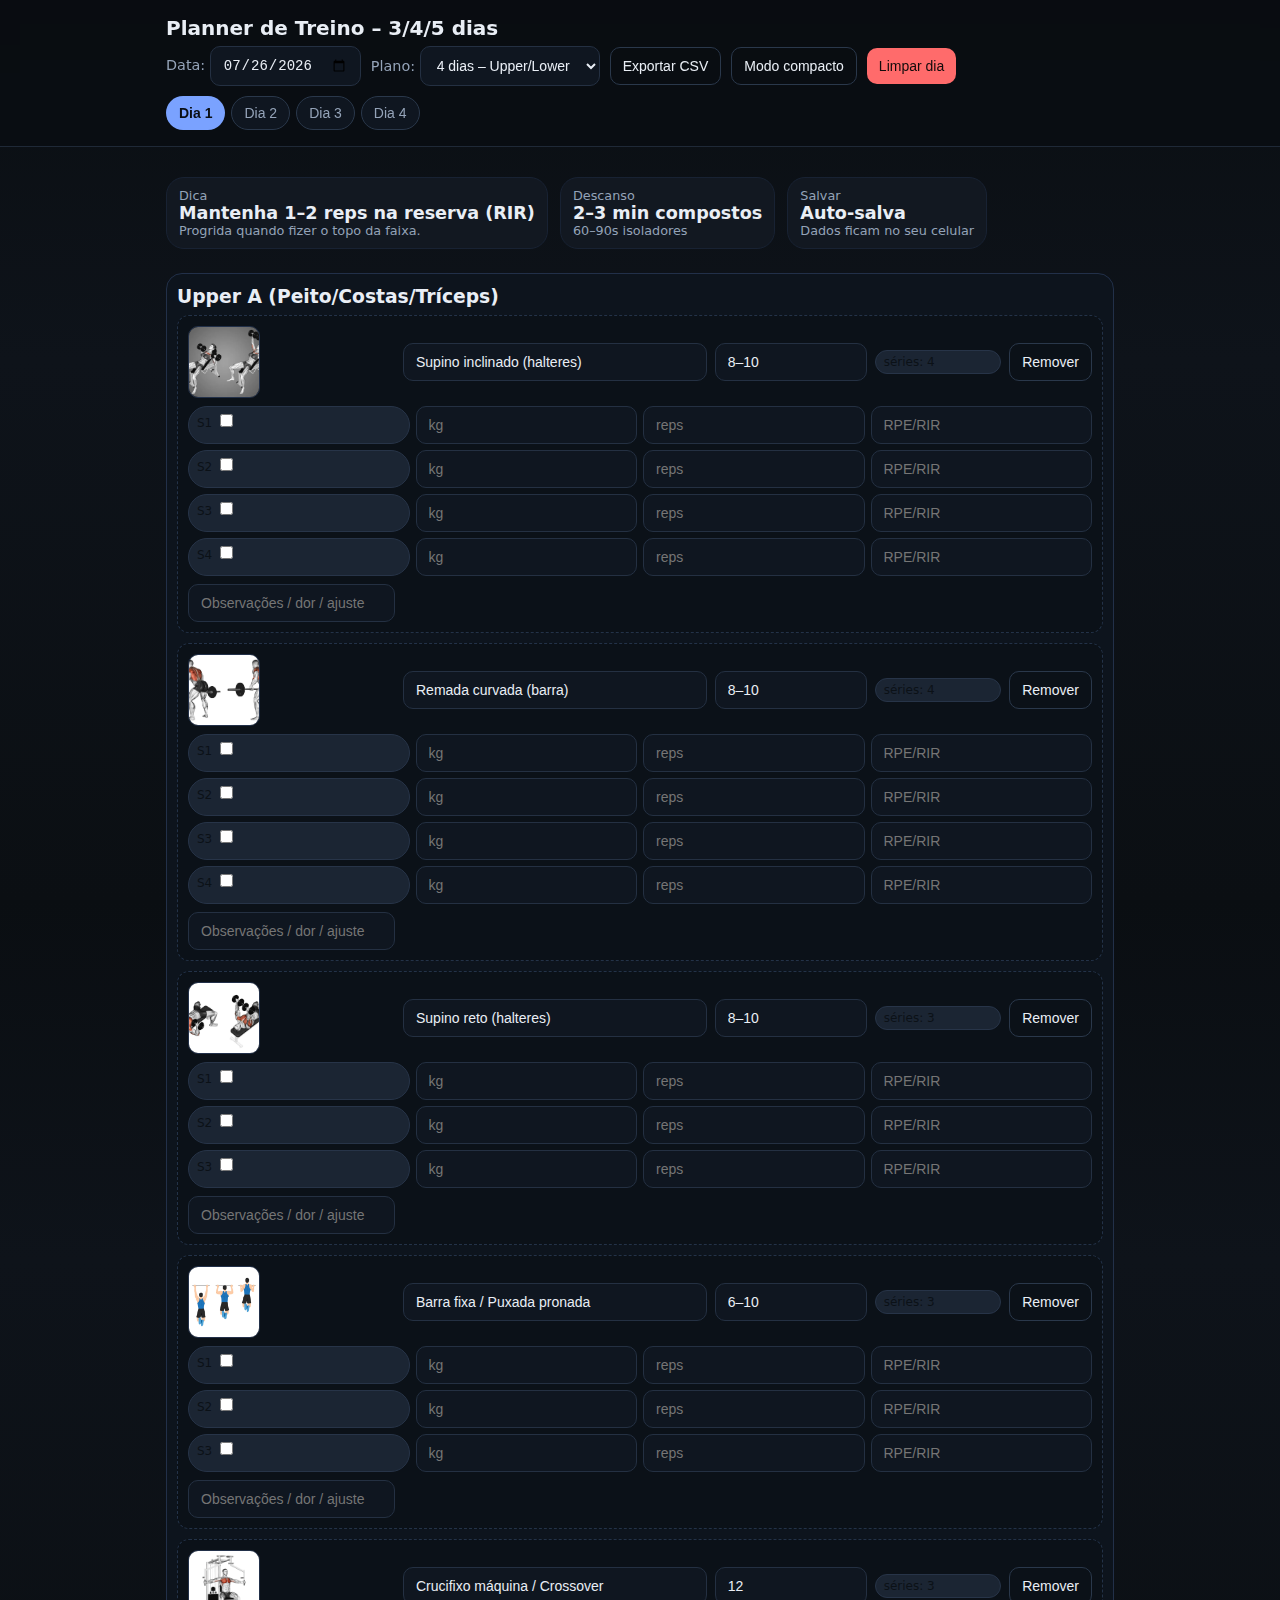
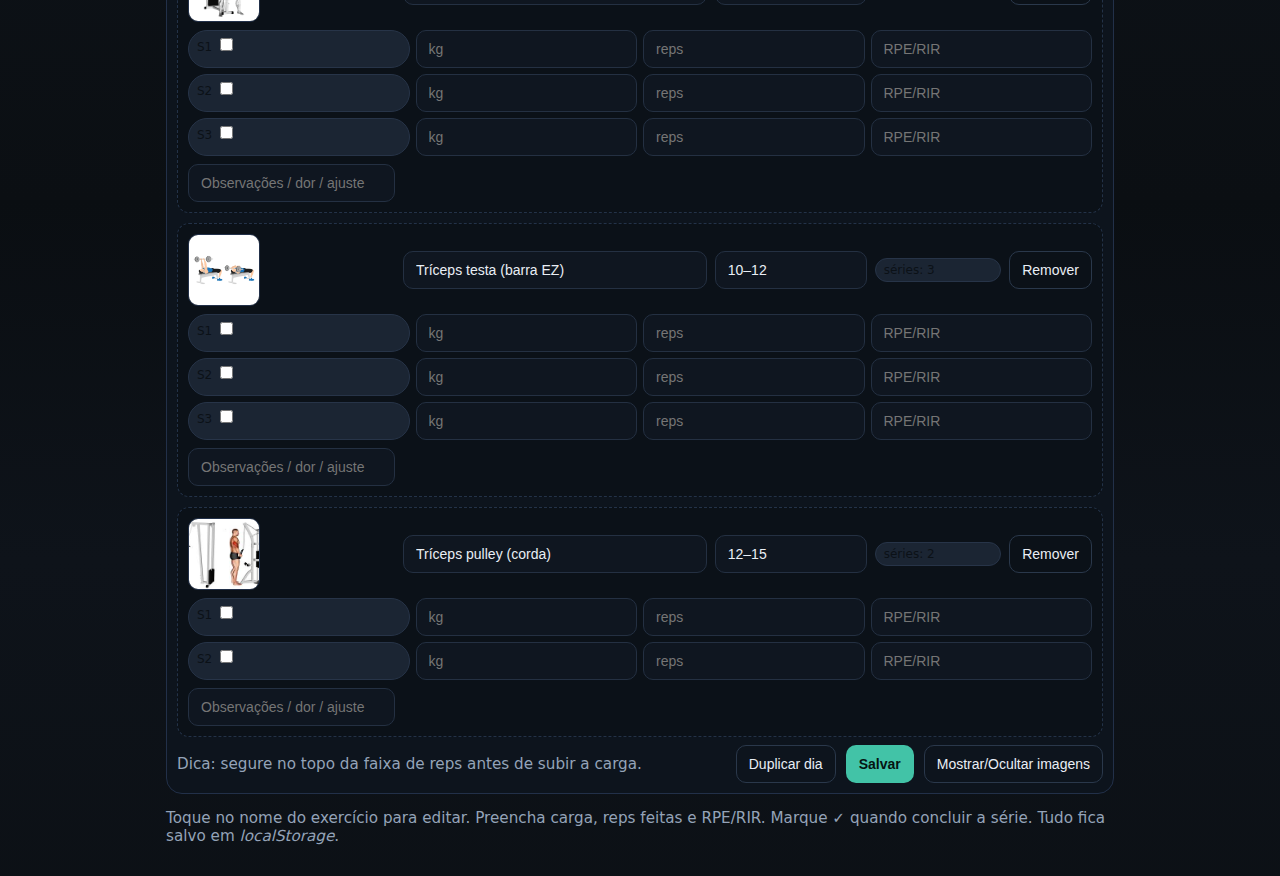
<file: index.html>
<!DOCTYPE html>
<html lang="pt-BR">
<head>
  <meta charset="utf-8" />
  <meta name="viewport" content="width=device-width, initial-scale=1" />
  <title>Planner de Treino – 3/4/5 dias (PWA)</title>
  <meta name="theme-color" content="#0b0f13">
  <meta name="apple-mobile-web-app-capable" content="yes">
  <link rel="manifest" href="manifest.webmanifest">
  <link rel="apple-touch-icon" href="icons/icon-192.png">
  <link rel="stylesheet" href="style.css" />
</head>
<body>
  <header>
    <div class="wrap">
      <h1>Planner de Treino – 3/4/5 dias</h1>
      <div class="row">
        <label class="muted">Data:
          <input type="date" id="datePick" />
        </label>
        <label class="muted">Plano:
          <select id="planPick">
            <option value="3d">3 dias – Full Body</option>
            <option value="4d" selected>4 dias – Upper/Lower</option>
            <option value="5d">5 dias – U/L + extra</option>
          </select>
        </label>
        <button id="exportCsv" class="ghost">Exportar CSV</button>
        <button id="compactBtn" class="ghost">Modo compacto</button>
        <button id="clearDay" class="danger">Limpar dia</button>
        <span class="muted" id="saveFlag"> </span>
      </div>
      <div class="tabs" id="tabs"></div>
    </div>
  </header>

  <main class="wrap">
    <section class="kpi">
      <div class="card"><div class="small">Dica</div><strong>Mantenha 1–2 reps na reserva (RIR)</strong><div class="small">Progrida quando fizer o topo da faixa.</div></div>
      <div class="card"><div class="small">Descanso</div><strong>2–3 min compostos</strong><div class="small">60–90s isoladores</div></div>
      <div class="card"><div class="small">Salvar</div><strong>Auto-salva</strong><div class="small">Dados ficam no seu celular</div></div>
    </section>

    <section id="days"></section>

    <p class="hint">
      Toque no nome do exercício para editar. Preencha carga, reps feitas e RPE/RIR.
      Marque ✓ quando concluir a série. Tudo fica salvo em <em>localStorage</em>.
    </p>
  </main>

  <script src="script.js"></script>
  <script src="register-sw.js"></script>
</body>
</html>
</file>
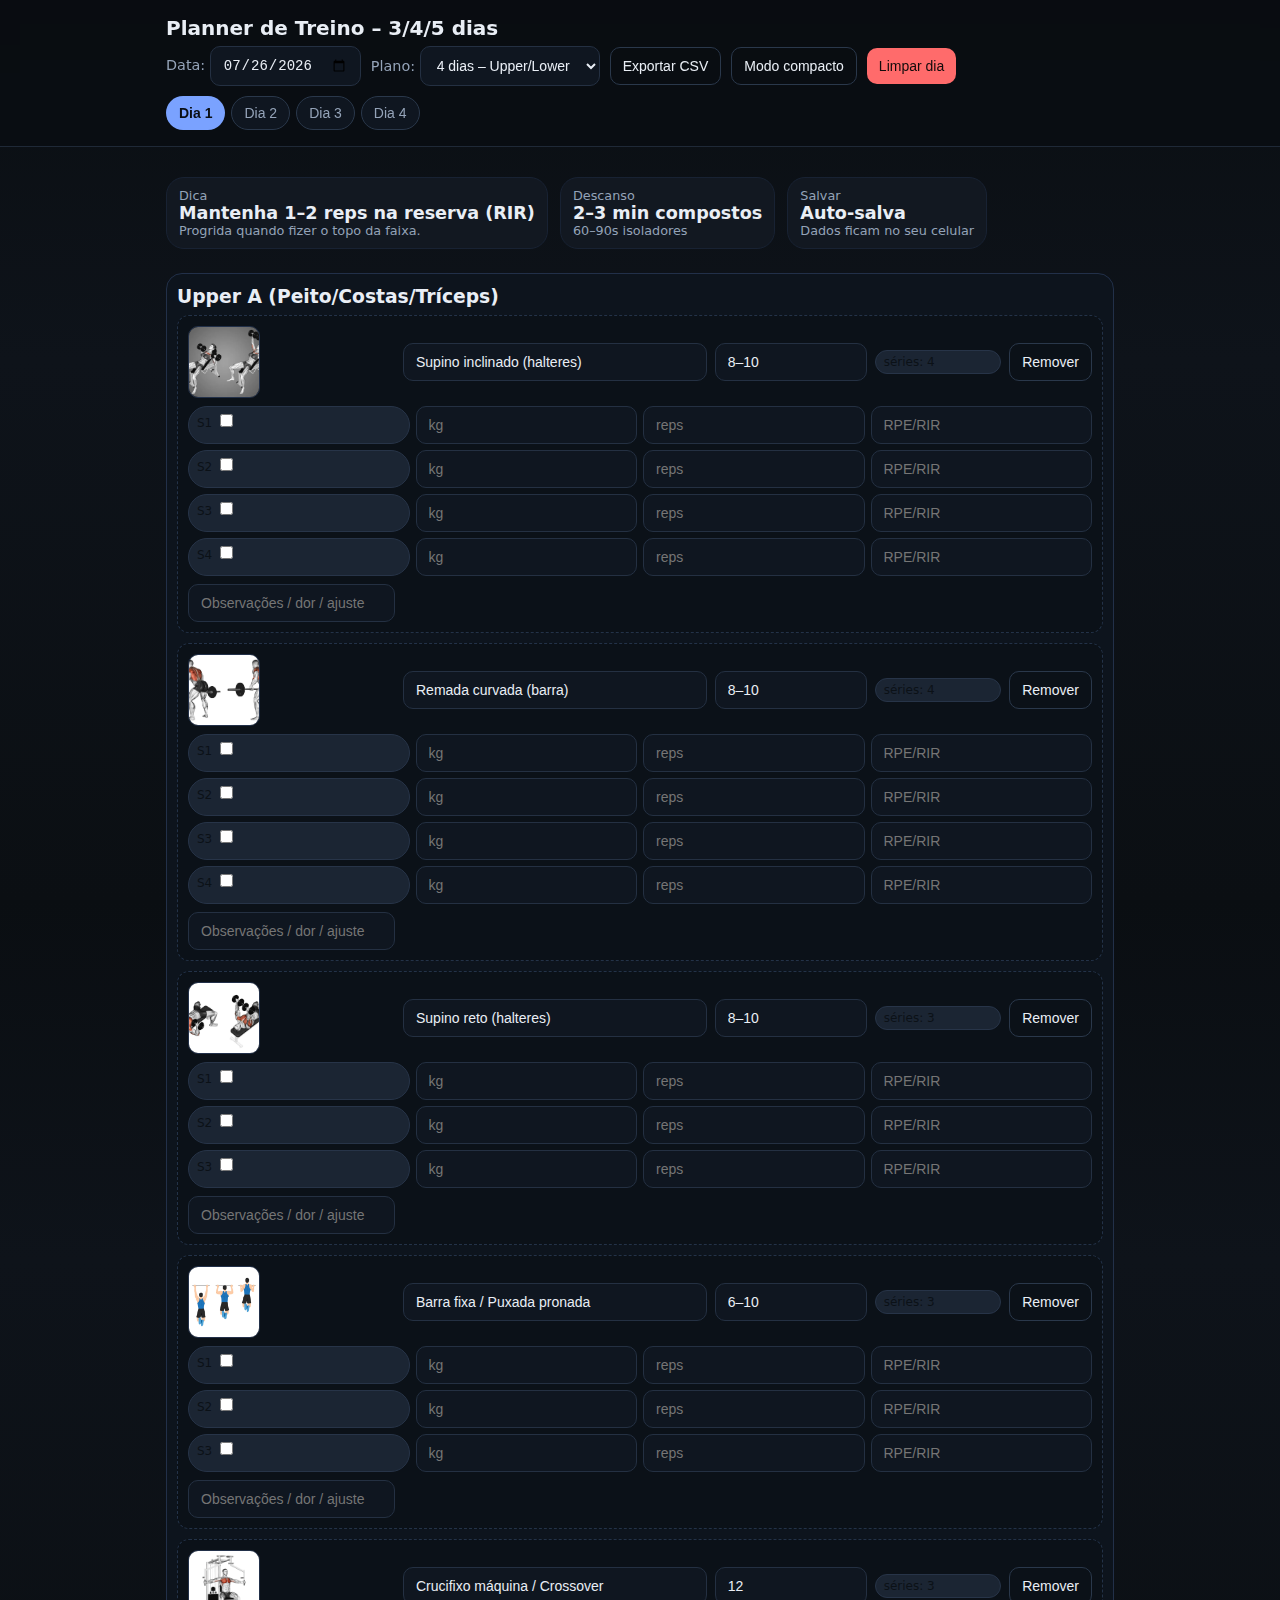
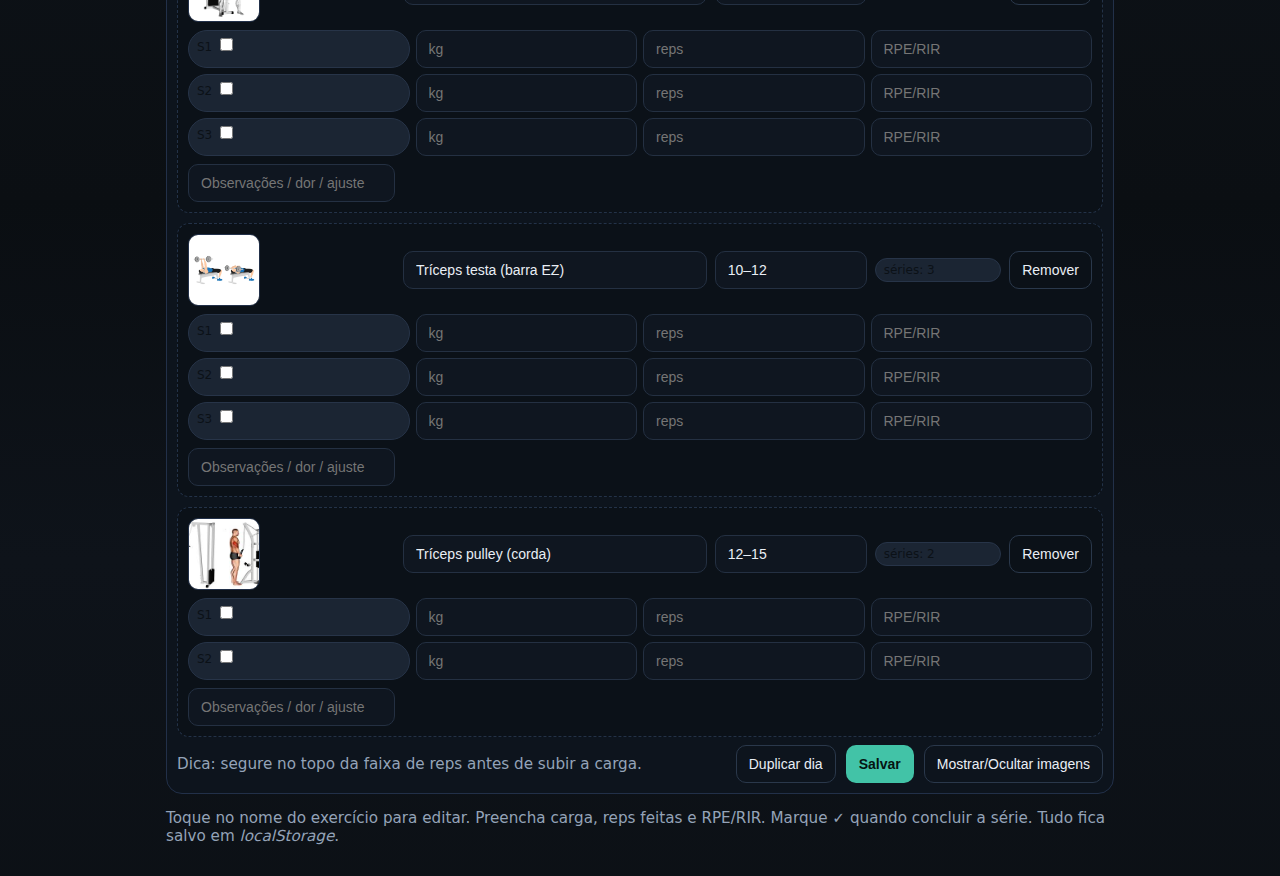
<file: treino.html>
<!DOCTYPE html>
<html lang="pt-BR">
<head>
  <meta charset="utf-8" />
  <meta name="viewport" content="width=device-width, initial-scale=1" />
  <meta name="theme-color" content="#0b0f13">
  <meta name="apple-mobile-web-app-capable" content="yes">
  <title>Planner de Treino – 3/4/5 dias</title>
  <link rel="stylesheet" href="style.css" />
</head>
<body>
  <header>
    <div class="wrap">
      <h1>Planner de Treino – 3/4/5 dias</h1>
      <div class="row">
        <label class="muted">Data:
          <input type="date" id="datePick" />
        </label>
        <label class="muted">Plano:
          <select id="planPick">
            <option value="3d">3 dias – Full Body</option>
            <option value="4d" selected>4 dias – Upper/Lower</option>
            <option value="5d">5 dias – U/L + extra</option>
          </select>
        </label>
        <button id="exportCsv" class="ghost">Exportar CSV</button>
        <button id="compactBtn" class="ghost">Modo compacto</button>
        <button id="clearDay" class="danger">Limpar dia</button>
        <span class="muted" id="saveFlag"> </span>
      </div>
      <div class="tabs" id="tabs"></div>
    </div>
  </header>

  <main class="wrap">
    <section class="kpi">
      <div class="card"><div class="small">Dica</div><strong>Mantenha 1–2 reps na reserva (RIR)</strong><div class="small">Progrida quando fizer o topo da faixa.</div></div>
      <div class="card"><div class="small">Descanso</div><strong>2–3 min compostos</strong><div class="small">60–90s isoladores</div></div>
      <div class="card"><div class="small">Salvar</div><strong>Auto-salva</strong><div class="small">Dados ficam no seu celular</div></div>
    </section>

    <section id="days"></section>

    <p class="hint">
      Toque no nome do exercício para editar. Preencha carga, reps feitas e RPE/RIR.
      Marque ✓ quando concluir a série. Tudo fica salvo em <em>localStorage</em>.
    </p>
  </main>

  <script src="script.js"></script>
</body>
</html>
</file>
<file: style.css>
:root{
  --bg:#0b0f13; --card:#121821; --ink:#e9eef5; --muted:#94a3b8; --acc:#42c3a7; --acc2:#7aa2ff; --danger:#ff6b6b;
}
*{box-sizing:border-box}
html,body{height:100%}
body{margin:0;background:linear-gradient(180deg,#0a0e12,#0e131a 40%,#0b0f13);color:var(--ink);font-family:system-ui,-apple-system,Segoe UI,Roboto,Inter,Helvetica,Arial,sans-serif}
header{position:sticky;top:0;z-index:5;background:rgba(9,13,18,.8);backdrop-filter:blur(8px);border-bottom:1px solid #1f2937}
.wrap{max-width:980px;margin:0 auto;padding:16px}
h1{font-size:1.25rem;margin:0 0 6px}
.muted{color:var(--muted);font-size:.9rem}
.row{display:flex;gap:10px;flex-wrap:wrap;align-items:center}
input,select,button{background:#0f1620;border:1px solid #243042;color:var(--ink);padding:10px 12px;border-radius:10px;font-size:14px}
button{cursor:pointer}
button.primary{background:var(--acc);border-color:transparent;color:#051412;font-weight:700}
button.ghost{background:transparent;border-color:#2a384b}
button.danger{background:var(--danger);color:#120b0b;border:none}
.tabs{display:flex;gap:6px;margin-top:10px;flex-wrap:wrap}
.tab{padding:8px 12px;border:1px solid #2a384b;border-radius:999px;color:var(--muted);cursor:pointer}
.tab.active{background:var(--acc2);border-color:transparent;color:#0a0f15;font-weight:700}
.card{background:var(--card);border:1px solid #182233;border-radius:18px;padding:12px;margin:14px 0}
.day{border:1px solid #223049;border-radius:16px;padding:10px;margin:10px 0;background:#0d141d}
.day h3{margin:2px 0 8px}
.ex{display:grid;grid-template-columns:auto 1.2fr .6fr .5fr auto;gap:8px;align-items:center;padding:10px;border-radius:12px;border:1px dashed #233248;background:#0b1118}
.ex + .ex{margin-top:10px}
.ex input[type="text"], .ex input[type="number"]{width:100%}
.ex .sets{display:grid;grid-template-columns:repeat(4,minmax(80px,1fr));gap:6px;grid-column:1/-1}
.badge{font-size:.75rem;color:#0b1117;background:#1b2533;border:1px solid #273448;padding:4px 8px;border-radius:999px}
.thumb{width:72px;height:72px;border-radius:10px;object-fit:cover;border:1px solid #223049;background:#0d141d}
.hide-thumb .thumb{display:none}
.footer{display:flex;gap:8px;flex-wrap:wrap;justify-content:space-between;align-items:center;margin-top:8px}
.hint{font-size:.95rem;color:var(--muted)}
.kpi{display:flex;gap:12px;flex-wrap:wrap}
.kpi .card{padding:10px 12px}
.kpi strong{font-size:1.1rem}
.small{font-size:.8rem;color:var(--muted)}
.divider{height:1px;background:#1d2736;margin:10px 0}
body.compact .wrap{padding:10px}
body.compact .card{padding:8px;border-radius:12px}
body.compact input, body.compact select, body.compact button{padding:8px;border-radius:8px;font-size:13px}
body.compact .ex{padding:8px}
body.compact .badge{padding:3px 6px}
@media (max-width:720px){
  .ex{grid-template-columns:auto 1fr .6fr auto}
  .ex .sets{grid-template-columns:repeat(2,minmax(80px,1fr));}
}


/* Touch-friendly no mobile */
@media (max-width: 720px){
  html, body { font-size: 16px; } /* evita zoom automático do iOS em inputs */
  .wrap { padding: 12px; }

  /* Layout dos cards de exercício empilhado e claro */
  .ex{
    grid-template-columns: 1fr;       /* empilha tudo */
    gap: 10px;
    padding: 12px;
  }

  /* Thumb acima do nome para economizar largura */
  .ex .thumb{
    width: 100%;
    height: auto;
    max-height: 180px;
    border-radius: 12px;
  }

  /* Linha de nome / alvo / badge / remover vira blocos */
  .ex .badge, .ex button.ghost{ justify-self: start; }

  /* Séries em grade 2x2 (mais fácil de tocar) */
  .ex .sets{
    grid-template-columns: repeat(2, minmax(120px, 1fr));
    gap: 8px;
  }

  /* Inputs maiores e confortáveis ao toque */
  input, select, button{
    padding: 12px 14px;
    border-radius: 12px;
  }

  /* Abas com rolagem horizontal (evita quebra feia) */
  .tabs{ overflow-x: auto; -webkit-overflow-scrolling: touch; }
  .tab{ white-space: nowrap; }

  /* Cards informativos mais compactos */
  .kpi .card{ flex: 1 0 230px; }
}

/* Melhora a sensação de app no toque */
* { -webkit-tap-highlight-color: rgba(0,0,0,0); }
</file>
